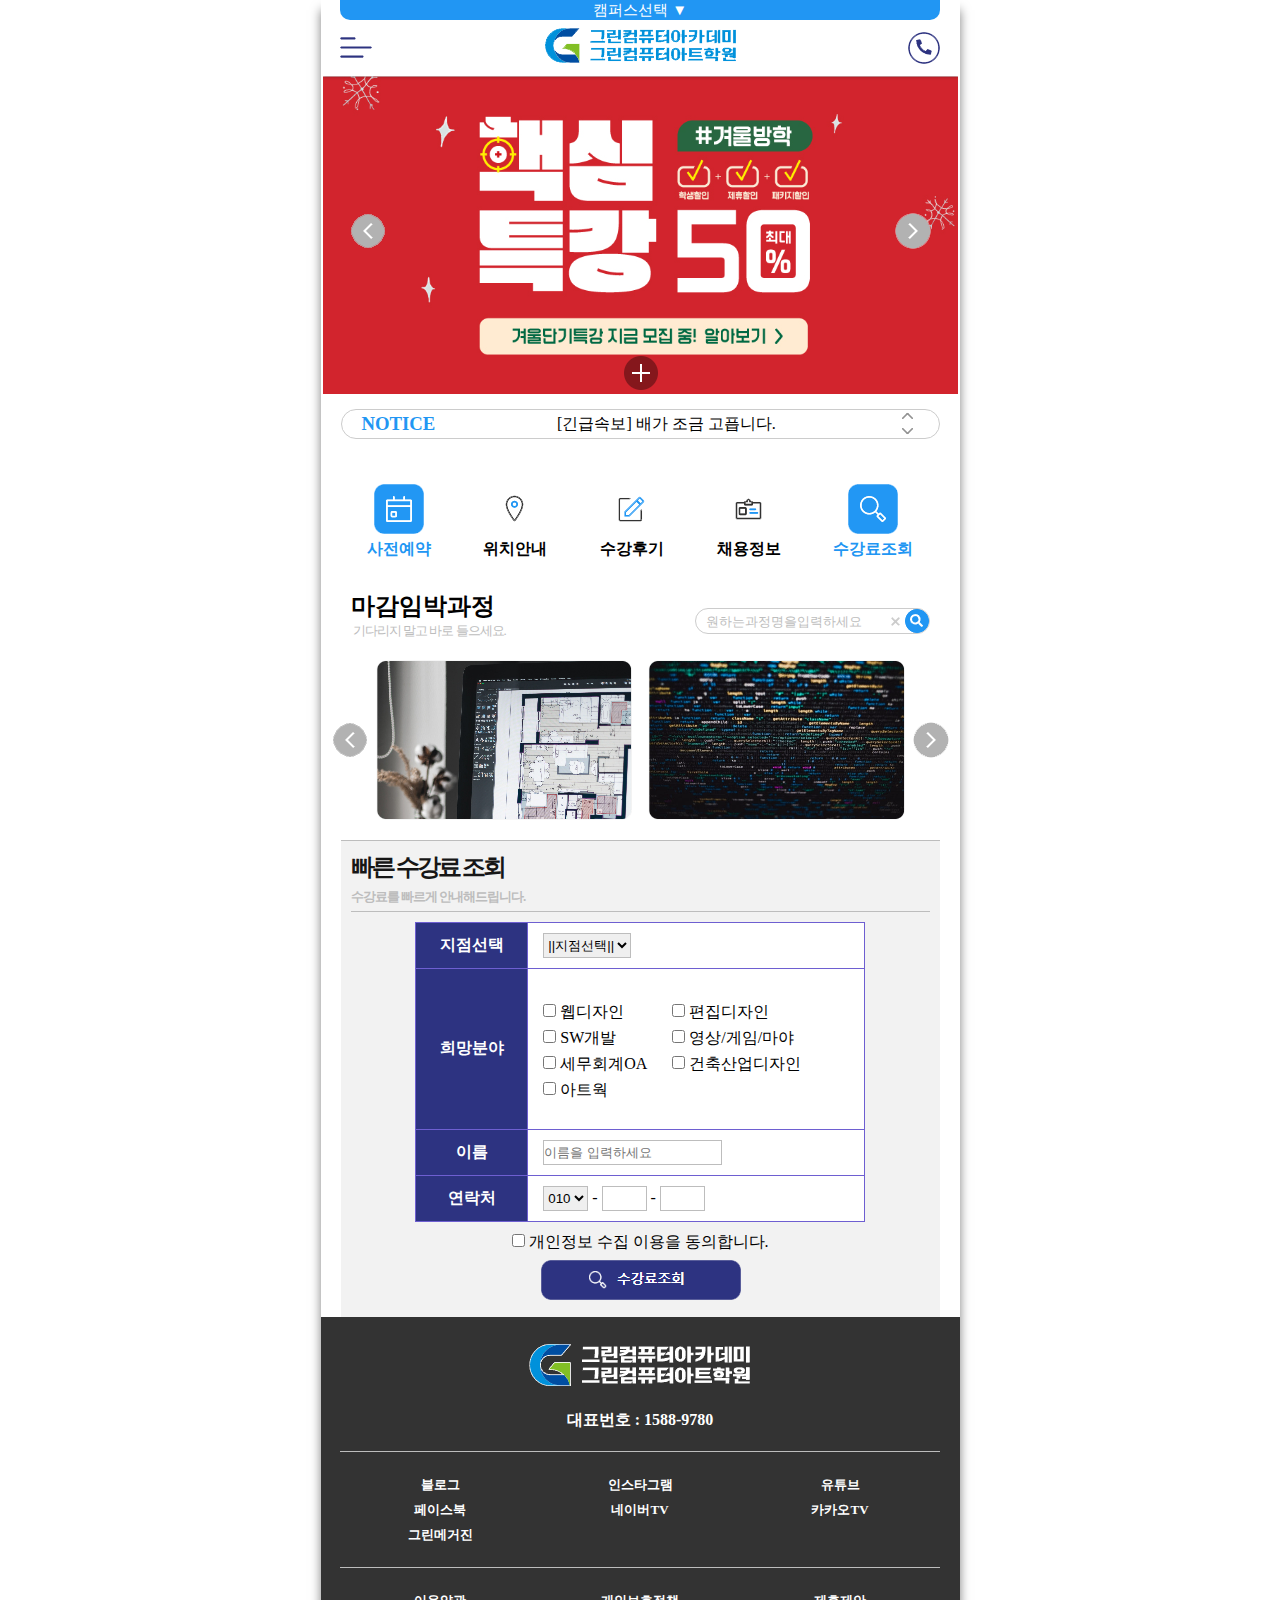
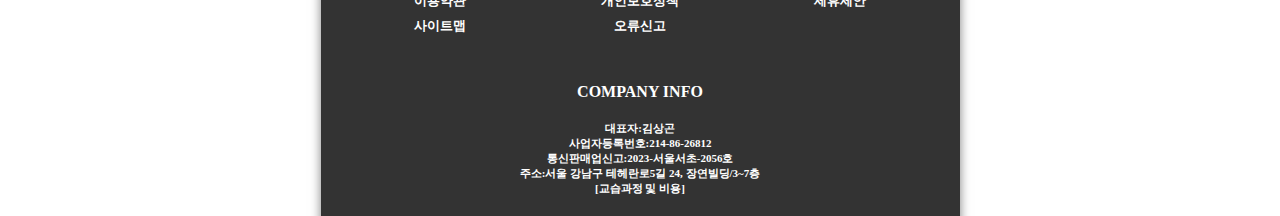
<file: index.html>
<!DOCTYPE html>
<html lang="en">
<head>
    <meta charset="UTF-8">
    <meta name="viewport" content="width=device-width, initial-scale=1.0">
    <title>Document</title>
    <link rel="stylesheet" href="ScreenCloneProject.css">
</head>
<body>
    <div class="container">
        
        <div class="header">
            <div class="campusBox">        
                <button id="campusBoxBtn" onclick="openNewPage('campusBox.html')">캠퍼스선택 ▼</button>
            </div>
            <div class="headerBox">  
                <div class="mobileBtn">
                    <button id="mobileBtn" onclick="openNewPage('mobileBtn.html')">
                        <img src="img/mobileBtn.png" alt="Mobile Button">
                    </button>
                </div>
                <div class="headerLogo">
                    <img src="img/headerLogo.png" alt="HeaderLogo">                   
                </div>         
                <div class="mobileCall">
                    <button id="mobileCall" onclick="alert('전화를 걸겠습니다!')">
                        <img src="img/mobileCall.png" alt="Mobile Call">
                    </button>
                </div> 
            </div> 
        </div>

        <div class="contents">
            <div class="bannerWrap">
                <div class="bannerSlide">
                <img src="img/bannerSlide0.png" alt="bannerSlide">
                </div>
                <div class="clippingLeftArrow">
                    <img src="img/clippingLeftArrow.png" onclick="alert('1페이지입니다')" alt="clippingLeftArrow">
                </div>
                <div class="clippingRightArrow">
                    <img src="img/clippingRightArrow.png" onclick="openNewPage('bannerSlide1.html')" alt="clippingLeftArrow">
                </div>
            </div>    
            
            <div class="blank"></div>
            <div class="quickWrap">
                <div class="quick">
                    <div class="quickNotice" >
                        <h3>NOTICE</h3>
                    </div>
                    <div class="quickTitle" >
                        <span id="quickTitleSpan"></span>
                    </div>       
                    <div class="quickArrow">
                        <button id="quickUpArrow_btn">
                            <img src="img/quickUpArrow_btn.png">
                        </button>
                        <button id="quickDownArrow_btn">
                            <img src="img/quickDownArrow_btn.png">
                        </button>
                    </div>
                </div>
            </div>        
            <div class="blank"></div>
            <div class="quickMenu">
                <div>
                    <img src="img/사전예약.png" onclick="alert('사전예약페이지입니다.')">
                    <span>사전예약</span>
                </div>
                <div>
                    <img src="img/위치안내.png" onclick="alert('위치안내페이지.')">
                    <span>위치안내</span>
                </div>
                <div>
                    <img src="img/수강후기.png" onclick="alert('수강후기페이지.')">
                    <span>수강후기</span>
                </div>
                <div>
                    <img src="img/채용정보.png" onclick="alert('수강후기페이지.')">
                    <span>채용정보</span>
                </div>
                <div>
                    <img src="img/수강료조회.png" onclick="alert('수강료조회.')">
                    <span>수강료조회</span>
                </div>
            </div>
            <div class = "contentCourse">

                <div class="contentTitile">
                    <h2> 마감임박과정</h2>
                    <span>&nbsp기다리지 말고 바로 들으세요.</span>                   
                </div>        
                <div class="search">
                    <div>&nbsp</div>
                    <div class="searchWrap">
                        <input type="text" name="" id="searchInput" placeholder="원하는과정명을입력하세요">
                            <button onclick="clearSearchText()">
                                <img src="img/close.png" alt="">
                            </button>  
                        <div>
                            <button id="search">
                             <img src="img/돋보기.png" onclick="search()">
                            </button>
                        </div>
                    </div>
                </div>                  
            </div>
            <div class="lastMinuteRegistration">
                <img id="left" src="img/clippingLeftArrow.png">
                <img id="center" src="img/마감임박1.png">
                <img id="right" src="img/clippingRightArrow.png">
            </div>
            <hr>
            <div class="classaskWrap">
                <div class="blank"></div>

                <div class="classaskTitile">
                    <h2> 빠른 수강료 조회</h2>
                    <span>수강료를 빠르게 안내해드립니다.</span> 
                </div>   
                <hr>
                <div class="blank"></div>
                <div class="classask">
                    <form>
                        <table>
                        
                            <tr>
                                <td>지점선택</td>
                                <td>
                                    <select class="cmapusStyle">
                                        <option value="1">||지점선택||</option>
                                        <option value="2">종로</option>
                                        <option value="3">역삼</option>
                                        <option value="4">신촌</option>
                                        <option value="5">노원</option>
                                        <option value="6">인천부평</option>
                                        <option value="7">인천구월</option>
                                        <option value="8">인천청라</option>
                                        <option value="9">부천</option>
                                        <option value="10">안산</option>
                                        <option value="11">안양</option>
                                        <option value="12">수원</option>
                                    </select>
                                </td>                       
                            </tr>
                            <tr>
                                <td>
                                    희망분야
                                </td>
                                <td>
                                    <div class="tableflex">
                                        <div class="checkwrap">
                                            <div>
                                                <input type="checkbox" class ="subname" id="c1" value="웹디자인" >
                                                <label for="c1">웹디자인</label>

                                            </div>
                                            <div>
                                                <input type="checkbox" class ="subname" id="c2" value="SW개발">
                                                <label for="c2">SW개발</label>

                                            </div>
                                            <div>
                                                <input type="checkbox" class ="subname" id="c3" value="세무회계OA">
                                                <label for="c3">세무회계OA</label>
                                            </div>

                                            <div>
                                                <input type="checkbox" class ="subname" id="c4" value="아트웍">
                                                <label for="c4">아트웍</label>
                                            </div>
                                        </div>
                                        <div class="checkwrap">            

                                            <div>
                                                <input type="checkbox" class ="subname" id="c5" value="편집디자인">
                                                <label for="c5">편집디자인</label>
                                            </div>
                                            <div>
                                                <input type="checkbox" class ="subname" id="c6" value="영상/게임/마야s">
                                                <label for="c6">영상/게임/마야</label>
                                            </div>
                                            <div>
                                                <input type="checkbox" class ="subname" id="c7" value="건축산업디자인">
                                                <label for="c7">건축산업디자인</label>
                                            </div>
                                            <div>
                                            </div>
                                        </div>
                                    </div>                                
                                </td>
                            </tr>
                            <tr>
                                <td>
                                    이름
                                </td>
                                <td>
                                    <div class="userName">
                                        <input type="text" id="userName" name ="userName"  placeholder="이름을 입력하세요" >
                                    </div>
                                </td>
                            </tr>
                            <tr>
                                <td>
                                    연락처
                                </td>
                                <td>
                                    <select class="tellSelect" name="tell_1" id="tell_1">
                                        <option value="010">010</option>    
                                        <option value="011">011</option>   
                                        <option value="016">016</option>    
                                        <option value="017">017</option>    
                                        <option value="018">018</option>   
                                        <option value="019">019</option> 
                                    </select>
                                    <span>-</span>                                
                                    <input type="text" name="tell_2" id="tell_2" value maxlength="4">
                                    <span>-</span>                                
                                    <input type="text" name="tell_3" id="tell_3" value maxlength="4">
                                </td>
                            </tr>
                        </table>
                        <div class="blank"></div>
                        <div>
                            <input type="checkbox" class ="personalInformation" id="a1" >
                            <label for="a1">개인정보 수집 이용을 동의합니다.</label>
                        </div>    
                        <button class = tuition onclick="tableValues()">
                            <img src="img/button.png" alt="">
                        </button>
                        <div class="blank"></div>
                    </form>
                </div>
          </div> 
        </div>
        <div class="footer">              
            
            <div class="footerWrap">
                <div class="footerlogo">
                    <img src="img/footerlogo.png" alt="">
                </div>
                <div class="footerCall" >
                    <h4> 대표번호 : 1588-9780 </h4>
                </div>
                <hr>
                <div class = "fmenu1">
                    <ul>
                        <li>블로그</li>
                        <li>인스타그램</li>
                        <li>유튜브</li>
                        <li>페이스북</li>
                        <li>네이버TV</li>
                        <li>카카오TV</li>
                        <li>그린메거진</li>
                    </ul>
                </div> 
                <hr>
                <div class = "fmenu1">
                    <ul>
                        <li>이용약관</li>
                        <li>개인보호정책</li>
                        <li>제휴제안</li>
                        <li>사이트맵</li>
                        <li>오류신고</li>
                    </ul>
                </div> 
                <div class="finfo">
                    <h4>COMPANY INFO</h4>
                    <ul>
                        <li>대표자:김상곤</li>
                        <li>사업자등록번호:214-86-26812</li>
                        <li>통신판매업신고:2023-서울서초-2056호</li>
                        <li>주소:서울 강남구 테헤란로5길 24, 장연빌딩/3~7층</li>
                        <li>[교습과정 및 비용]</li>
                    </ul>                    
                </div>
            </div>
        </div>
        <script src="ScreenCloneProject.js"></script>
    </div>
</body>



</html>
</file>
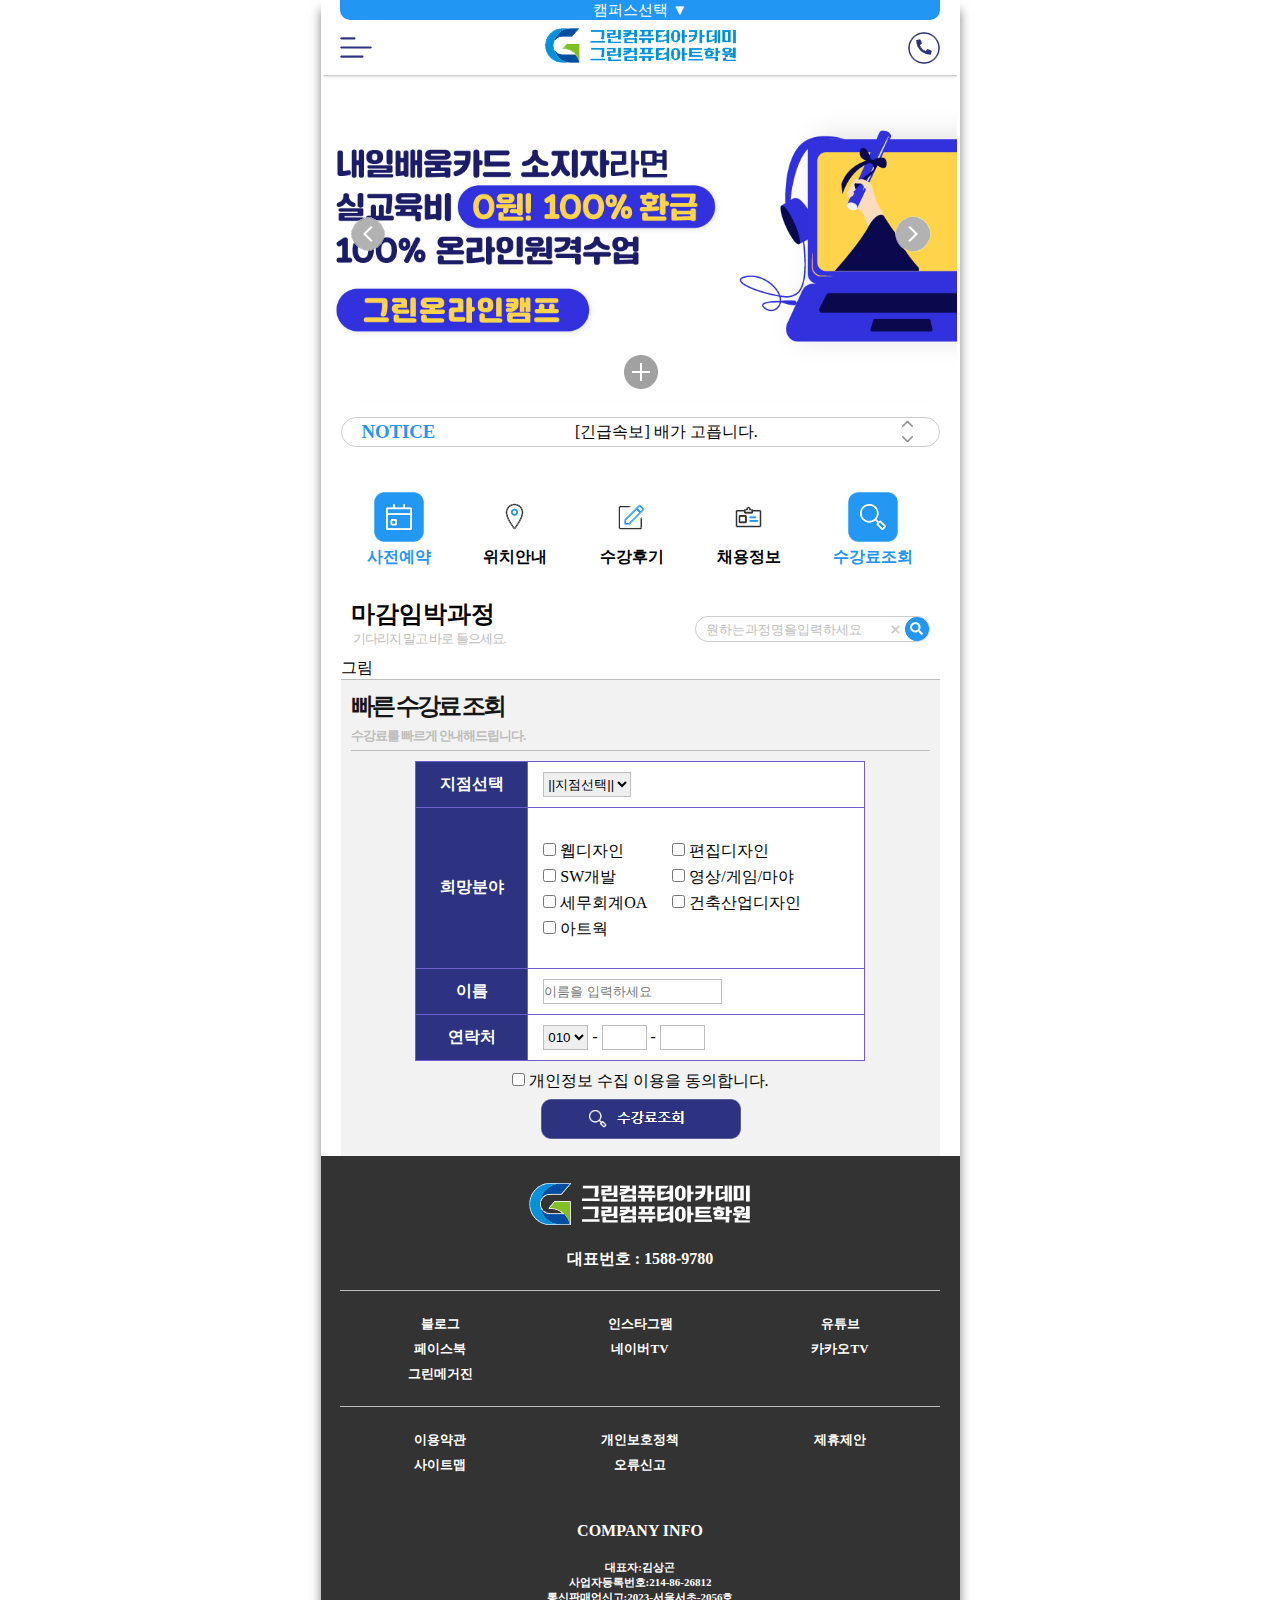
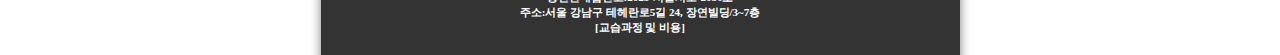
<file: bannerSlide1.html>
<!DOCTYPE html>
<html lang="en">
<head>
    <meta charset="UTF-8">
    <meta name="viewport" content="width=device-width, initial-scale=1.0">
    <title>Document</title>
    <link rel="stylesheet" href="ScreenCloneProject.css">
</head>

<body>

    <div class="container">
        <div class="header">
            <div class="campusBox">        
                <button id="campusBoxBtn" onclick="openNewPage('campusBox.html')">캠퍼스선택 ▼</button>
            </div>
            <div class="headerBox">  
                <div class="mobileBtn">
                    <button id="mobileBtn" onclick="openNewPage('mobileBtn.html')">
                        <img src="img/mobileBtn.png" alt="Mobile Button">
                    </button>
                </div>
                <div class="headerLogo">
                    <img src="img/headerLogo.png" alt="HeaderLogo">                   
                </div>         
                <div class="mobileCall">
                    <button id="mobileCall" onclick="alert('전화를 걸겠습니다!')">
                        <img src="img/mobileCall.png" alt="Mobile Call">
                    </button>
                </div> 
            </div> 
        </div>
        <div class="contents">
   
            <div class="bannerWrap">

                <div class="bannerSlide">
                <img src="img/bannerSlide1.png" alt="bannerSlide">
                </div>
                        <div class="clippingLeftArrow">
                    <img src="img/clippingLeftArrow.png" onclick="openNewPage('index.html')" alt="clippingLeftArrow">
                </div>
                <div class="clippingRightArrow">
                    <img src="img/clippingRightArrow.png" onclick="openNewPage('bannerSlide2.html')" alt="clippingRightArrow">
                </div>
            </div>    
            <div class="blank"></div>
            <div class="quickWrap">
                <div class="quick">
                    <div class="quickNotice" >
                        <h3>NOTICE</h3>
                    </div>
                    <div class="quickTitle" >
                        <span id="quickTitleSpan">[긴급속보] 배가 고픕니다.</span>
                    </div>       
                    <div class="quickArrow">
                        <button id="quickUpArrow_btn">
                            <img src="img/quickUpArrow_btn.png" onclick="changeBg('up')" alt="">
                        </button>

                        <button id="quickDownArrow_btn">
                            <img src="img/quickDownArrow_btn.png" onclick="alert('down')" alt="">
                        </button>
                    </div>
                </div>
            </div>
            <div class="blank"></div>
            <div class="quickMenu">
                <div>
                    <img src="img/사전예약.png" onclick="alert('사전예약페이지입니다.')">
                    <span>사전예약</span>
                </div>
                <div>
                    <img src="img/위치안내.png" onclick="alert('위치안내페이지.')">
                    <span>위치안내</span>
                </div>
                <div>
                    <img src="img/수강후기.png" onclick="alert('수강후기페이지.')">
                    <span>수강후기</span>
                </div>
                <div>
                    <img src="img/채용정보.png" onclick="alert('수강후기페이지.')">
                    <span>채용정보</span>
                </div>
                <div>
                    <img src="img/수강료조회.png" onclick="alert('수강료조회.')">
                    <span>수강료조회</span>
                </div>
            </div>
            <div class = "contentCourse">
                <div class="contentTitile">
                    <h2> 마감임박과정</h2>
                    <span>&nbsp기다리지 말고 바로 들으세요.</span>                   
                </div>        
                <div class="search">
                    <div>&nbsp</div>
                    <div class="searchWrap">
                        <input type="text" name="" id="searchInput" placeholder="원하는과정명을입력하세요">
                            <button onclick="clearSearchText()">
                                <img src="img/close.png" alt="">
                            </button>  
                        <div>
                            <button id="search">
                             <img src="img/돋보기.png" onclick="search()">
                            </button>
                        </div>
                    </div>
                </div>                  
            </div>
            <div class="blank"></div>
            <div> 그림 </div>
            <hr>
            <div class="classaskWrap">
                <div class="blank"></div>

                <div class="classaskTitile">
                    <h2> 빠른 수강료 조회</h2>
                    <span>수강료를 빠르게 안내해드립니다.</span> 
                </div>
                <hr>
                <div class="blank"></div>
                <div class="classask">
                    <form>
                        <table>
                            <tr>
                                <td>지점선택</td>
                                <td>
                                    <select class="cmapusStyle">
                                        <option value="1">||지점선택||</option>
                                        <option value="2">종로</option>
                                        <option value="3">역삼</option>
                                        <option value="4">신촌</option>
                                        <option value="5">노원</option>
                                        <option value="6">인천부평</option>
                                        <option value="7">인천구월</option>
                                        <option value="8">인천청라</option>
                                        <option value="9">부천</option>
                                        <option value="10">안산</option>
                                        <option value="11">안양</option>
                                        <option value="12">수원</option>
                                    </select>
                                </td>                       
                            </tr>
                            <tr>
                                <td>
                                    희망분야
                                </td>
                                <td>
                                    <div class="tableflex">
                                        <div class="checkwrap">
                                            <div>
                                                <input type="checkbox" name ="subname" id="c1" value="웹디자인" >
                                                <label for="c1"></label>
                                                <span class="thischecked">웹디자인</span>
                                            </div>
                                            <div>
                                                <input type="checkbox" name ="subname" id="c2" value="SW개발">
                                                <label for="c2"></label>
                                                <span class="thischecked">SW개발</span>

                                            </div>
                                            <div>
                                                <input type="checkbox" name ="subname" id="c3" value="세무회계OA">
                                                <label for="c3"></label>
                                                <span class="thischecked">세무회계OA</span>
                                            </div>
                                            <div>
                                                <input type="checkbox" name ="subname" id="c4" value="아트웍">
                                                <label for="c4"></label>
                                                <span class="thischecked">아트웍</span>
                                            </div>
                                        </div>
                                        <div class="checkwrap">
                                            <div>
                                                <input type="checkbox" name ="subname" id="c5" value="편집디자인">
                                                <label for="c5"></label>
                                                <span class="thischecked">편집디자인</span>
                                            </div>
                                            <div>
                                                <input type="checkbox" name ="subname" id="c6" value="영상/게임/마야s">
                                                <label for="c6"></label>
                                                <span class="thischecked">영상/게임/마야</span>
                                            </div>
                                            <div>
                                                <input type="checkbox" name ="subname" id="c7" value="건축산업디자인">
                                                <label for="c7"></label>
                                                <span class="thischecked">건축산업디자인</span>
                                            </div>
                                            <div>
                                            </div>
                                        </div>
                                    </div>                                
                                </td>
                            </tr>
                            <tr>
                                <td>
                                    이름
                                </td>
                                <td>
                                    <div class="userName">
                                        <input type="text" id="userName" name ="userName"  placeholder="이름을 입력하세요" >
                                    </div>
                                </td>
                            </tr>
                            <tr>
                                <td>
                                    연락처
                                </td>
                                <td>
                                    <select class="tellSelect" name="tell_1" id="tell_1">
                                        <option value="010">010</option>    
                                        <option value="011">011</option>   
                                        <option value="016">016</option>    
                                        <option value="017">017</option>    
                                        <option value="018">018</option>   
                                        <option value="019">019</option> 
                                    </select>
                                    <span>-</span>                                
                                    <input type="text" name="tell_2" id="tell_2" value maxlength="4" >
                                    <span>-</span>                                
                                    <input type="text" name="tell_3" id="tell_3" value maxlength="4" >
                                </td>
                            </tr>
                        </table>
                        <div class="blank"></div>
                        <div>
                            <input type="checkbox" name ="personalInformation" id="personalInformation" >
                            <label for="c1"></label>
                            <span class="thischecked">개인정보 수집 이용을 동의합니다. </span>
                        </div>    
                        <button class = tuition onclick="tableValues()">
                            <img src="img/button.png" alt="">
                        </button>
                        <div class="blank"></div>
                    </form>
                </div>
          </div> 
        </div>
        <div class="footer">              
            
            <div class="footerWrap">
                <div class="footerlogo">
                    <img src="img/footerlogo.png" alt="">
                </div>
                <div class="footerCall" >
                    <h4> 대표번호 : 1588-9780 </h4>
                </div>
                <hr>
                <div class = "fmenu1">
                    <ul>
                        <li>블로그</li>
                        <li>인스타그램</li>
                        <li>유튜브</li>
                        <li>페이스북</li>
                        <li>네이버TV</li>
                        <li>카카오TV</li>
                        <li>그린메거진</li>
                    </ul>
                </div> 
                <hr>
                <div class = "fmenu1">
                    <ul>
                        <li>이용약관</li>
                        <li>개인보호정책</li>
                        <li>제휴제안</li>
                        <li>사이트맵</li>
                        <li>오류신고</li>
                    </ul>
                </div> 

                <div class="finfo">
                    <h4>COMPANY INFO</h4>
                    <ul>
                        <li>대표자:김상곤</li>
                        <li>사업자등록번호:214-86-26812</li>
                        <li>통신판매업신고:2023-서울서초-2056호</li>
                        <li>주소:서울 강남구 테헤란로5길 24, 장연빌딩/3~7층</li>
                        <li>[교습과정 및 비용]</li>
                    </ul>                    
                </div>
            </div>
        </div>        
    </div>
    <script src="ScreenCloneProject.js"></script>
</body>
</html>
</file>
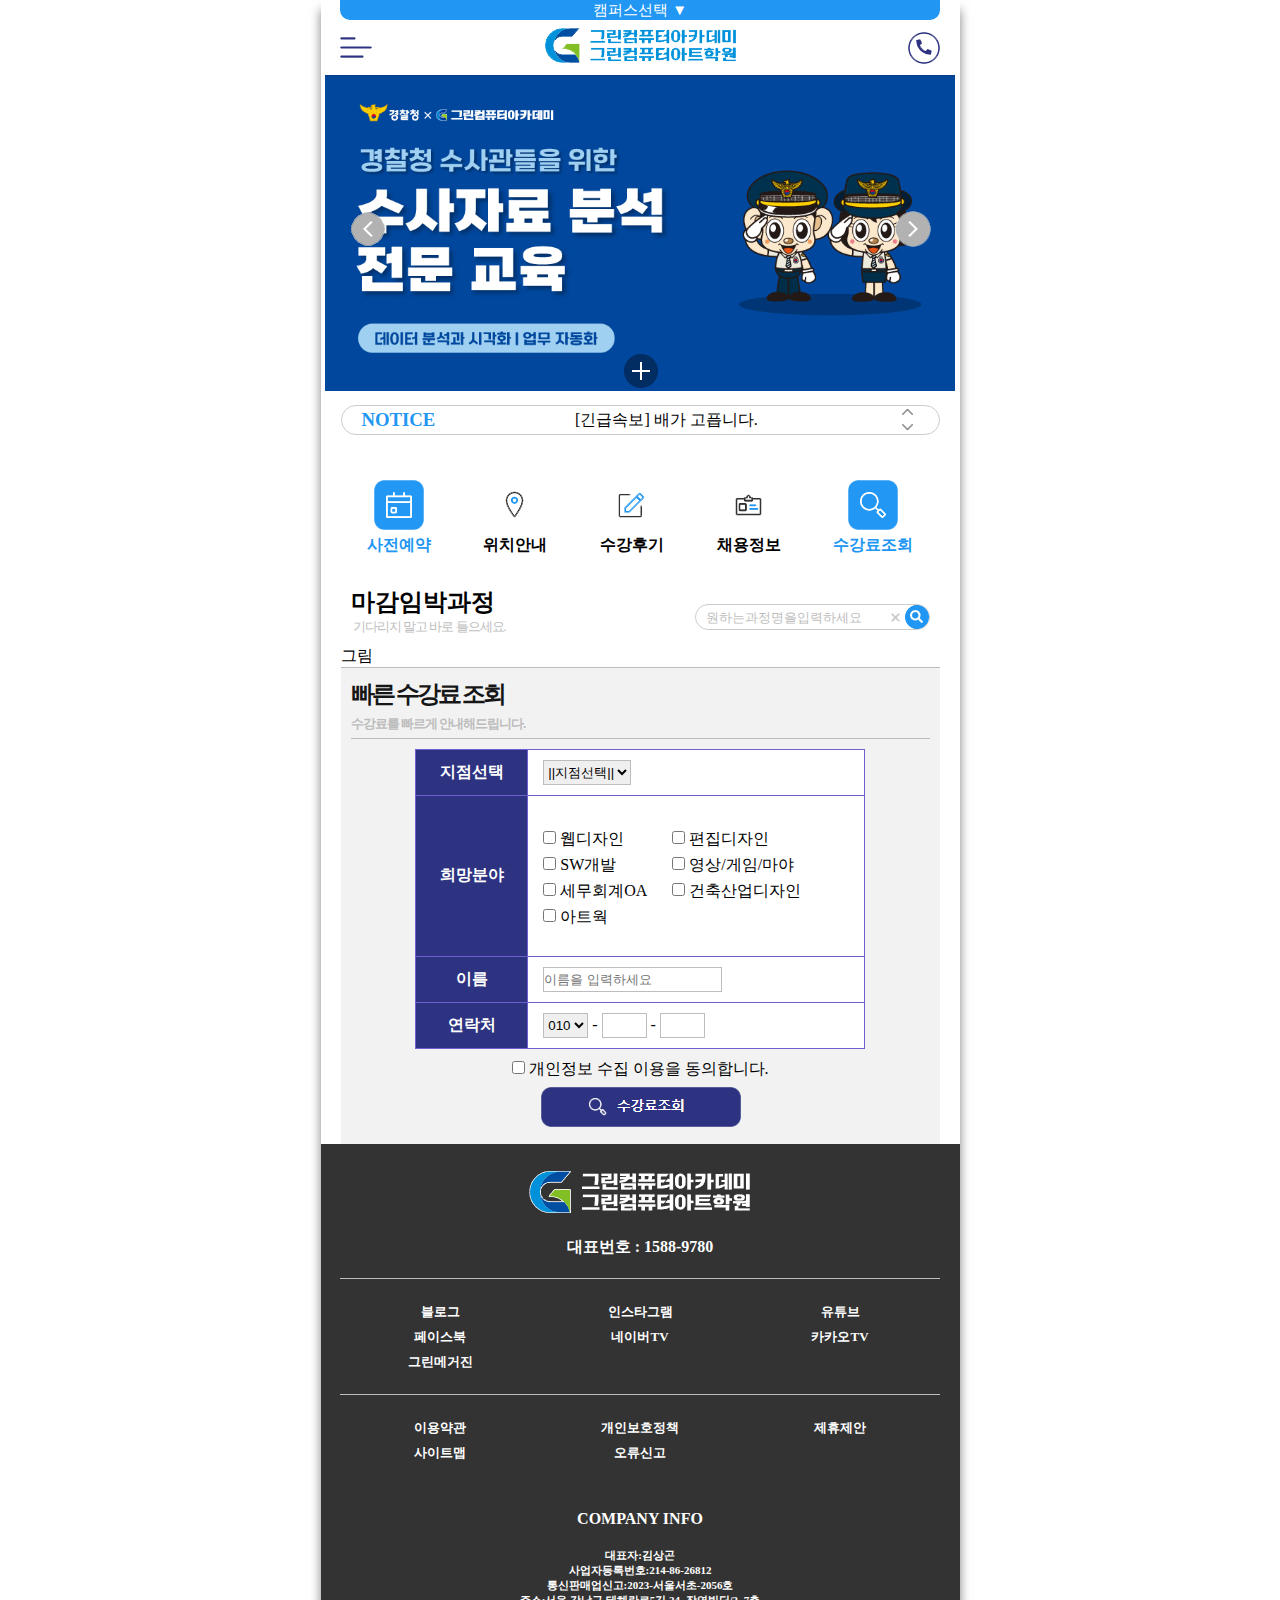
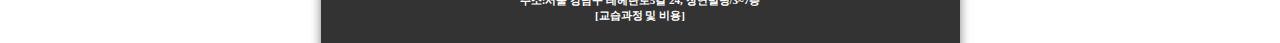
<file: bannerSlide2.html>
<!DOCTYPE html>
<html lang="en">
<head>
    <meta charset="UTF-8">
    <meta name="viewport" content="width=device-width, initial-scale=1.0">
    <title>Document</title>
    <link rel="stylesheet" href="ScreenCloneProject.css">
</head>

<body>

    <div class="container">
        <div class="header">
            <div class="campusBox">        
                <button id="campusBoxBtn" onclick="openNewPage('campusBox.html')">캠퍼스선택 ▼</button>
            </div>
            <div class="headerBox">  
                <div class="mobileBtn">
                    <button id="mobileBtn" onclick="openNewPage('mobileBtn.html')">
                        <img src="img/mobileBtn.png" alt="Mobile Button">
                    </button>
                </div>
                <div class="headerLogo">
                    <img src="img/headerLogo.png" alt="HeaderLogo">                   
                </div>         
                <div class="mobileCall">
                    <button id="mobileCall" onclick="alert('전화를 걸겠습니다!')">
                        <img src="img/mobileCall.png" alt="Mobile Call">
                    </button>
                </div> 
            </div> 
        </div>
        <div class="contents">
   
            <div class="bannerWrap">

                <div class="bannerSlide">
                <img src="img/bannerSlide2.png" alt="bannerSlide">
                </div>
                        <div class="clippingLeftArrow">
                    <img src="img/clippingLeftArrow.png" onclick="openNewPage('bannerSlide1.html')" alt="clippingLeftArrow">
                </div>
                <div class="clippingRightArrow">
                    <img src="img/clippingRightArrow.png" onclick="openNewPage('bannerSlide3.html')" alt="clippingRightArrow">
                </div>
            </div>    
            <div class="blank"></div>
            <div class="quickWrap">
                <div class="quick">
                    <div class="quickNotice" >
                        <h3>NOTICE</h3>
                    </div>
                    <div class="quickTitle" >
                        <span id="quickTitleSpan">[긴급속보] 배가 고픕니다.</span>
                    </div>       
                    <div class="quickArrow">
                        <button id="quickUpArrow_btn">
                            <img src="img/quickUpArrow_btn.png" onclick="changeBg('up')" alt="">
                        </button>

                        <button id="quickDownArrow_btn">
                            <img src="img/quickDownArrow_btn.png" onclick="alert('down')" alt="">
                        </button>
                    </div>
                </div>
            </div>
            <div class="blank"></div>
            <div class="quickMenu">
                <div>
                    <img src="img/사전예약.png" onclick="alert('사전예약페이지입니다.')">
                    <span>사전예약</span>
                </div>
                <div>
                    <img src="img/위치안내.png" onclick="alert('위치안내페이지.')">
                    <span>위치안내</span>
                </div>
                <div>
                    <img src="img/수강후기.png" onclick="alert('수강후기페이지.')">
                    <span>수강후기</span>
                </div>
                <div>
                    <img src="img/채용정보.png" onclick="alert('수강후기페이지.')">
                    <span>채용정보</span>
                </div>
                <div>
                    <img src="img/수강료조회.png" onclick="alert('수강료조회.')">
                    <span>수강료조회</span>
                </div>
            </div>
            <div class = "contentCourse">
                <div class="contentTitile">
                    <h2> 마감임박과정</h2>
                    <span>&nbsp기다리지 말고 바로 들으세요.</span>                   
                </div>        
                <div class="search">
                    <div>&nbsp</div>
                    <div class="searchWrap">
                        <input type="text" name="" id="searchInput" placeholder="원하는과정명을입력하세요">
                            <button onclick="clearSearchText()">
                                <img src="img/close.png" alt="">
                            </button>  
                        <div>
                            <button id="search">
                             <img src="img/돋보기.png" onclick="search()">
                            </button>
                        </div>
                    </div>
                </div>                  
            </div>
            <div class="blank"></div>
            <div> 그림 </div>
            <hr>
            <div class="classaskWrap">
                <div class="blank"></div>

                <div class="classaskTitile">
                    <h2> 빠른 수강료 조회</h2>
                    <span>수강료를 빠르게 안내해드립니다.</span> 
                </div>
                <hr>
                <div class="blank"></div>
                <div class="classask">
                    <form>
                        <table>
                            <tr>
                                <td>지점선택</td>
                                <td>
                                    <select class="cmapusStyle">
                                        <option value="1">||지점선택||</option>
                                        <option value="2">종로</option>
                                        <option value="3">역삼</option>
                                        <option value="4">신촌</option>
                                        <option value="5">노원</option>
                                        <option value="6">인천부평</option>
                                        <option value="7">인천구월</option>
                                        <option value="8">인천청라</option>
                                        <option value="9">부천</option>
                                        <option value="10">안산</option>
                                        <option value="11">안양</option>
                                        <option value="12">수원</option>
                                    </select>
                                </td>                       
                            </tr>
                            <tr>
                                <td>
                                    희망분야
                                </td>
                                <td>
                                    <div class="tableflex">
                                        <div class="checkwrap">
                                            <div>
                                                <input type="checkbox" name ="subname" id="c1" value="웹디자인" >
                                                <label for="c1"></label>
                                                <span class="thischecked">웹디자인</span>
                                            </div>
                                            <div>
                                                <input type="checkbox" name ="subname" id="c2" value="SW개발">
                                                <label for="c2"></label>
                                                <span class="thischecked">SW개발</span>

                                            </div>
                                            <div>
                                                <input type="checkbox" name ="subname" id="c3" value="세무회계OA">
                                                <label for="c3"></label>
                                                <span class="thischecked">세무회계OA</span>
                                            </div>
                                            <div>
                                                <input type="checkbox" name ="subname" id="c4" value="아트웍">
                                                <label for="c4"></label>
                                                <span class="thischecked">아트웍</span>
                                            </div>
                                        </div>
                                        <div class="checkwrap">
                                            <div>
                                                <input type="checkbox" name ="subname" id="c5" value="편집디자인">
                                                <label for="c5"></label>
                                                <span class="thischecked">편집디자인</span>
                                            </div>
                                            <div>
                                                <input type="checkbox" name ="subname" id="c6" value="영상/게임/마야s">
                                                <label for="c6"></label>
                                                <span class="thischecked">영상/게임/마야</span>
                                            </div>
                                            <div>
                                                <input type="checkbox" name ="subname" id="c7" value="건축산업디자인">
                                                <label for="c7"></label>
                                                <span class="thischecked">건축산업디자인</span>
                                            </div>
                                            <div>
                                            </div>
                                        </div>
                                    </div>                                
                                </td>
                            </tr>
                            <tr>
                                <td>
                                    이름
                                </td>
                                <td>
                                    <div class="userName">
                                        <input type="text" id="userName" name ="userName"  placeholder="이름을 입력하세요" >
                                    </div>
                                </td>
                            </tr>
                            <tr>
                                <td>
                                    연락처
                                </td>
                                <td>
                                    <select class="tellSelect" name="tell_1" id="tell_1">
                                        <option value="010">010</option>    
                                        <option value="011">011</option>   
                                        <option value="016">016</option>    
                                        <option value="017">017</option>    
                                        <option value="018">018</option>   
                                        <option value="019">019</option> 
                                    </select>
                                    <span>-</span>                                
                                    <input type="text" name="tell_2" id="tell_2" value maxlength="4" >
                                    <span>-</span>                                
                                    <input type="text" name="tell_3" id="tell_3" value maxlength="4" >
                                </td>
                            </tr>
                        </table>
                        <div class="blank"></div>
                        <div>
                            <input type="checkbox" name ="personalInformation" id="personalInformation" >
                            <label for="c1"></label>
                            <span class="thischecked">개인정보 수집 이용을 동의합니다. </span>
                        </div>    
                        <button class = tuition onclick="tableValues()">
                            <img src="img/button.png" alt="">
                        </button>
                        <div class="blank"></div>
                    </form>
                </div>
          </div> 
        </div>
        <div class="footer">              
            
            <div class="footerWrap">
                <div class="footerlogo">
                    <img src="img/footerlogo.png" alt="">
                </div>
                <div class="footerCall" >
                    <h4> 대표번호 : 1588-9780 </h4>
                </div>
                <hr>
                <div class = "fmenu1">
                    <ul>
                        <li>블로그</li>
                        <li>인스타그램</li>
                        <li>유튜브</li>
                        <li>페이스북</li>
                        <li>네이버TV</li>
                        <li>카카오TV</li>
                        <li>그린메거진</li>
                    </ul>
                </div> 
                <hr>
                <div class = "fmenu1">
                    <ul>
                        <li>이용약관</li>
                        <li>개인보호정책</li>
                        <li>제휴제안</li>
                        <li>사이트맵</li>
                        <li>오류신고</li>
                    </ul>
                </div> 

                <div class="finfo">
                    <h4>COMPANY INFO</h4>
                    <ul>
                        <li>대표자:김상곤</li>
                        <li>사업자등록번호:214-86-26812</li>
                        <li>통신판매업신고:2023-서울서초-2056호</li>
                        <li>주소:서울 강남구 테헤란로5길 24, 장연빌딩/3~7층</li>
                        <li>[교습과정 및 비용]</li>
                    </ul>                    
                </div>
            </div>
        </div>        
    </div>
    <script src="ScreenCloneProject.js"></script>
</body>
</html>
</file>
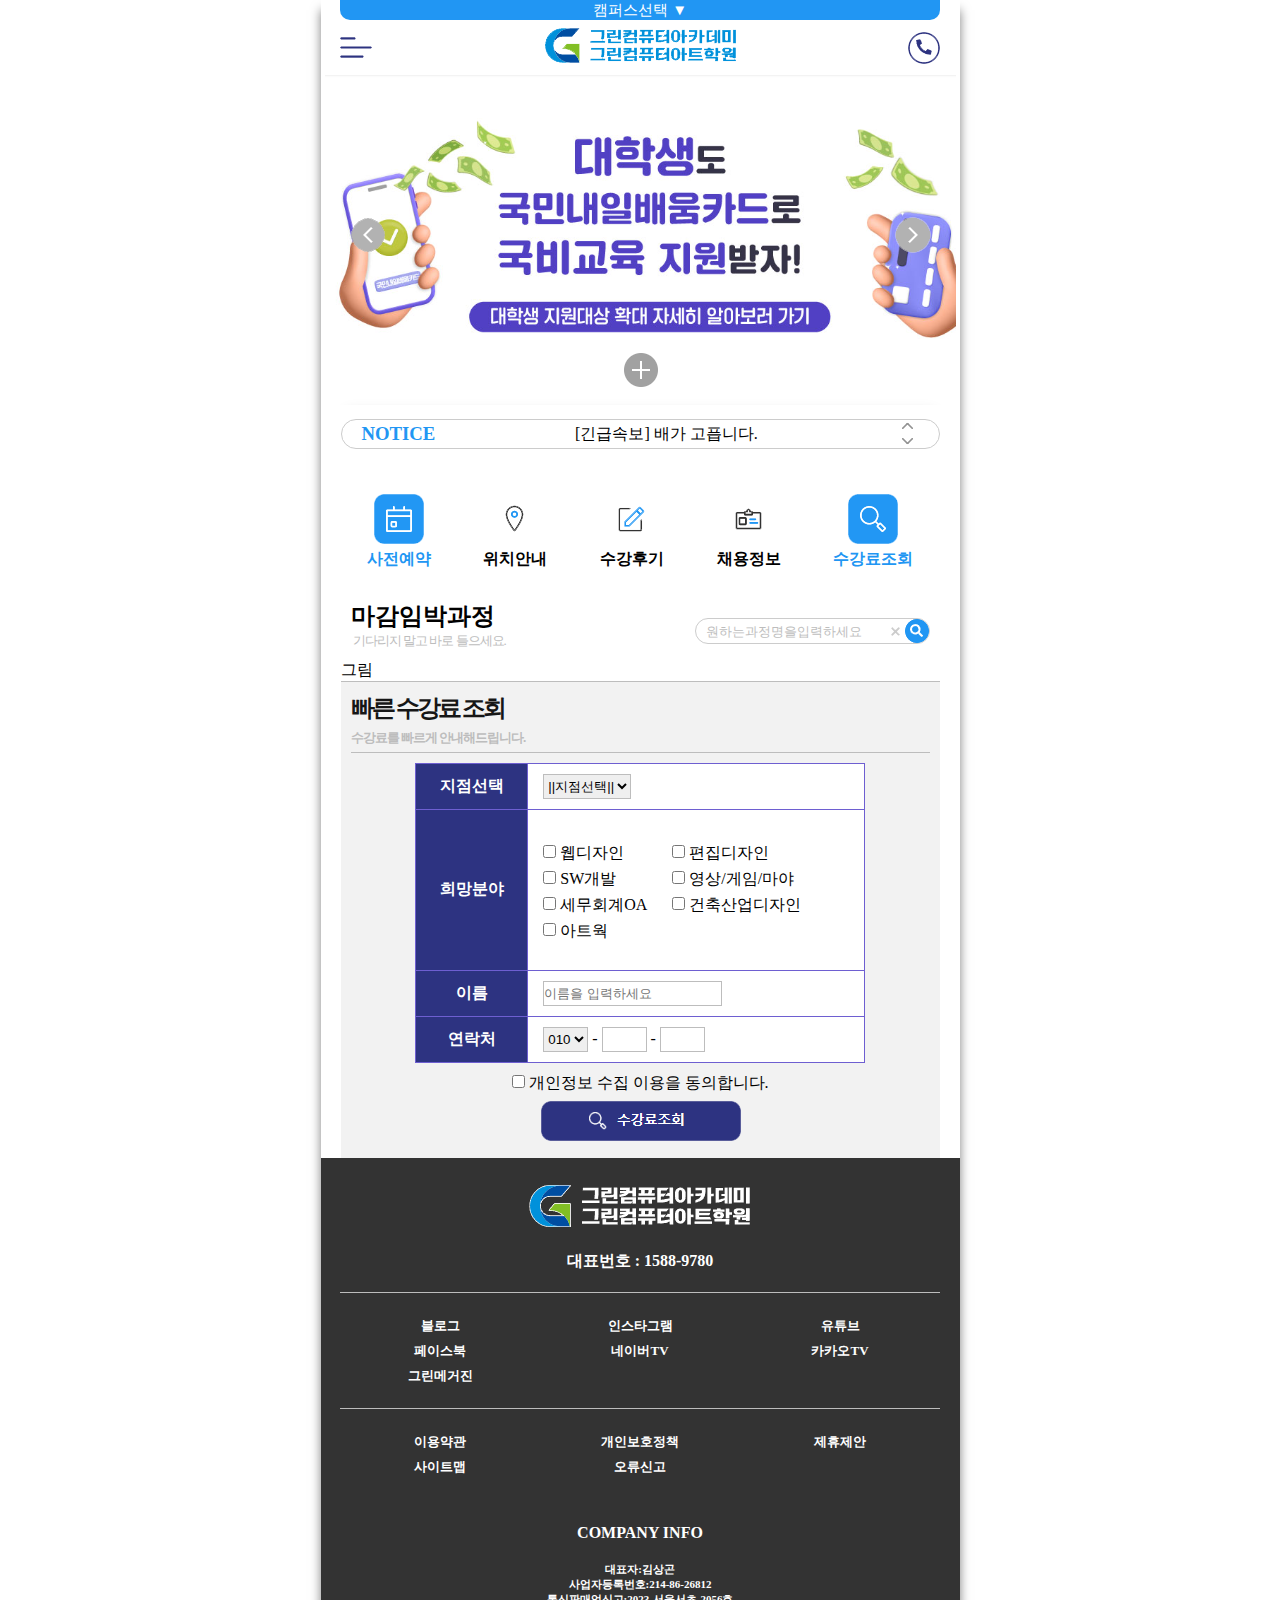
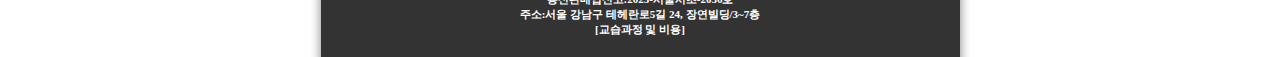
<file: bannerSlide3.html>
<!DOCTYPE html>
<html lang="en">
<head>
    <meta charset="UTF-8">
    <meta name="viewport" content="width=device-width, initial-scale=1.0">
    <title>Document</title>
    <link rel="stylesheet" href="ScreenCloneProject.css">
</head>

<body>

    <div class="container">
        <div class="header">
            <div class="campusBox">        
                <button id="campusBoxBtn" onclick="openNewPage('campusBox.html')">캠퍼스선택 ▼</button>
            </div>
            <div class="headerBox">  
                <div class="mobileBtn">
                    <button id="mobileBtn" onclick="openNewPage('mobileBtn.html')">
                        <img src="img/mobileBtn.png" alt="Mobile Button">
                    </button>
                </div>
                <div class="headerLogo">
                    <img src="img/headerLogo.png" alt="HeaderLogo">                   
                </div>         
                <div class="mobileCall">
                    <button id="mobileCall" onclick="alert('전화를 걸겠습니다!')">
                        <img src="img/mobileCall.png" alt="Mobile Call">
                    </button>
                </div> 
            </div> 
        </div>
        <div class="contents">
   
            <div class="bannerWrap">

                <div class="bannerSlide">
                <img src="img/bannerSlide3.png" alt="bannerSlide">
                </div>
                        <div class="clippingLeftArrow">
                    <img src="img/clippingLeftArrow.png" onclick="openNewPage('bannerSlide2.html')" alt="clippingLeftArrow">
                </div>
                <div class="clippingRightArrow">
                    <img src="img/clippingRightArrow.png" onclick="alert('마지막페이지입니다.')" alt="clippingRightArrow">
                </div>
            </div>    
            <div class="blank"></div>
            <div class="quickWrap">
                <div class="quick">
                    <div class="quickNotice" >
                        <h3>NOTICE</h3>
                    </div>
                    <div class="quickTitle" >
                        <span id="quickTitleSpan">[긴급속보] 배가 고픕니다.</span>
                    </div>       
                    <div class="quickArrow">
                        <button id="quickUpArrow_btn">
                            <img src="img/quickUpArrow_btn.png" onclick="changeBg('up')" alt="">
                        </button>

                        <button id="quickDownArrow_btn">
                            <img src="img/quickDownArrow_btn.png" onclick="alert('down')" alt="">
                        </button>
                    </div>
                </div>
            </div>
            <div class="blank"></div>
            <div class="quickMenu">
                <div>
                    <img src="img/사전예약.png" onclick="alert('사전예약페이지입니다.')">
                    <span>사전예약</span>
                </div>
                <div>
                    <img src="img/위치안내.png" onclick="alert('위치안내페이지.')">
                    <span>위치안내</span>
                </div>
                <div>
                    <img src="img/수강후기.png" onclick="alert('수강후기페이지.')">
                    <span>수강후기</span>
                </div>
                <div>
                    <img src="img/채용정보.png" onclick="alert('수강후기페이지.')">
                    <span>채용정보</span>
                </div>
                <div>
                    <img src="img/수강료조회.png" onclick="alert('수강료조회.')">
                    <span>수강료조회</span>
                </div>
            </div>
            <div class = "contentCourse">
                <div class="contentTitile">
                    <h2> 마감임박과정</h2>
                    <span>&nbsp기다리지 말고 바로 들으세요.</span>                   
                </div>        
                <div class="search">
                    <div>&nbsp</div>
                    <div class="searchWrap">
                        <input type="text" name="" id="searchInput" placeholder="원하는과정명을입력하세요">
                            <button onclick="clearSearchText()">
                                <img src="img/close.png" alt="">
                            </button>  
                        <div>
                            <button id="search">
                             <img src="img/돋보기.png" onclick="search()">
                            </button>
                        </div>
                    </div>
                </div>                  
            </div>
            <div class="blank"></div>
            <div> 그림 </div>
            <hr>
            <div class="classaskWrap">
                <div class="blank"></div>

                <div class="classaskTitile">
                    <h2> 빠른 수강료 조회</h2>
                    <span>수강료를 빠르게 안내해드립니다.</span> 
                </div>
                <hr>
                <div class="blank"></div>
                <div class="classask">
                    <form>
                        <table>
                            <tr>
                                <td>지점선택</td>
                                <td>
                                    <select class="cmapusStyle">
                                        <option value="1">||지점선택||</option>
                                        <option value="2">종로</option>
                                        <option value="3">역삼</option>
                                        <option value="4">신촌</option>
                                        <option value="5">노원</option>
                                        <option value="6">인천부평</option>
                                        <option value="7">인천구월</option>
                                        <option value="8">인천청라</option>
                                        <option value="9">부천</option>
                                        <option value="10">안산</option>
                                        <option value="11">안양</option>
                                        <option value="12">수원</option>
                                    </select>
                                </td>                       
                            </tr>
                            <tr>
                                <td>
                                    희망분야
                                </td>
                                <td>
                                    <div class="tableflex">
                                        <div class="checkwrap">
                                            <div>
                                                <input type="checkbox" name ="subname" id="c1" value="웹디자인" >
                                                <label for="c1"></label>
                                                <span class="thischecked">웹디자인</span>
                                            </div>
                                            <div>
                                                <input type="checkbox" name ="subname" id="c2" value="SW개발">
                                                <label for="c2"></label>
                                                <span class="thischecked">SW개발</span>

                                            </div>
                                            <div>
                                                <input type="checkbox" name ="subname" id="c3" value="세무회계OA">
                                                <label for="c3"></label>
                                                <span class="thischecked">세무회계OA</span>
                                            </div>
                                            <div>
                                                <input type="checkbox" name ="subname" id="c4" value="아트웍">
                                                <label for="c4"></label>
                                                <span class="thischecked">아트웍</span>
                                            </div>
                                        </div>
                                        <div class="checkwrap">
                                            <div>
                                                <input type="checkbox" name ="subname" id="c5" value="편집디자인">
                                                <label for="c5"></label>
                                                <span class="thischecked">편집디자인</span>
                                            </div>
                                            <div>
                                                <input type="checkbox" name ="subname" id="c6" value="영상/게임/마야s">
                                                <label for="c6"></label>
                                                <span class="thischecked">영상/게임/마야</span>
                                            </div>
                                            <div>
                                                <input type="checkbox" name ="subname" id="c7" value="건축산업디자인">
                                                <label for="c7"></label>
                                                <span class="thischecked">건축산업디자인</span>
                                            </div>
                                            <div>
                                            </div>
                                        </div>
                                    </div>                                
                                </td>
                            </tr>
                            <tr>
                                <td>
                                    이름
                                </td>
                                <td>
                                    <div class="userName">
                                        <input type="text" id="userName" name ="userName"  placeholder="이름을 입력하세요" >
                                    </div>
                                </td>
                            </tr>
                            <tr>
                                <td>
                                    연락처
                                </td>
                                <td>
                                    <select class="tellSelect" name="tell_1" id="tell_1">
                                        <option value="010">010</option>    
                                        <option value="011">011</option>   
                                        <option value="016">016</option>    
                                        <option value="017">017</option>    
                                        <option value="018">018</option>   
                                        <option value="019">019</option> 
                                    </select>
                                    <span>-</span>                                
                                    <input type="text" name="tell_2" id="tell_2" value maxlength="4" >
                                    <span>-</span>                                
                                    <input type="text" name="tell_3" id="tell_3" value maxlength="4" >
                                </td>
                            </tr>
                        </table>
                        <div class="blank"></div>
                        <div>
                            <input type="checkbox" name ="personalInformation" id="personalInformation" >
                            <label for="c1"></label>
                            <span class="thischecked">개인정보 수집 이용을 동의합니다. </span>
                        </div>    
                        <button class = tuition onclick="tableValues()">
                            <img src="img/button.png" alt="">
                        </button>
                        <div class="blank"></div>
                    </form>
                </div>
          </div> 
        </div>
        <div class="footer">              
            
            <div class="footerWrap">
                <div class="footerlogo">
                    <img src="img/footerlogo.png" alt="">
                </div>
                <div class="footerCall" >
                    <h4> 대표번호 : 1588-9780 </h4>
                </div>
                <hr>
                <div class = "fmenu1">
                    <ul>
                        <li>블로그</li>
                        <li>인스타그램</li>
                        <li>유튜브</li>
                        <li>페이스북</li>
                        <li>네이버TV</li>
                        <li>카카오TV</li>
                        <li>그린메거진</li>
                    </ul>
                </div> 
                <hr>
                <div class = "fmenu1">
                    <ul>
                        <li>이용약관</li>
                        <li>개인보호정책</li>
                        <li>제휴제안</li>
                        <li>사이트맵</li>
                        <li>오류신고</li>
                    </ul>
                </div> 

                <div class="finfo">
                    <h4>COMPANY INFO</h4>
                    <ul>
                        <li>대표자:김상곤</li>
                        <li>사업자등록번호:214-86-26812</li>
                        <li>통신판매업신고:2023-서울서초-2056호</li>
                        <li>주소:서울 강남구 테헤란로5길 24, 장연빌딩/3~7층</li>
                        <li>[교습과정 및 비용]</li>
                    </ul>                    
                </div>
            </div>
        </div>        
    </div>
    <script src="ScreenCloneProject.js"></script>
</body>
</html>
</file>
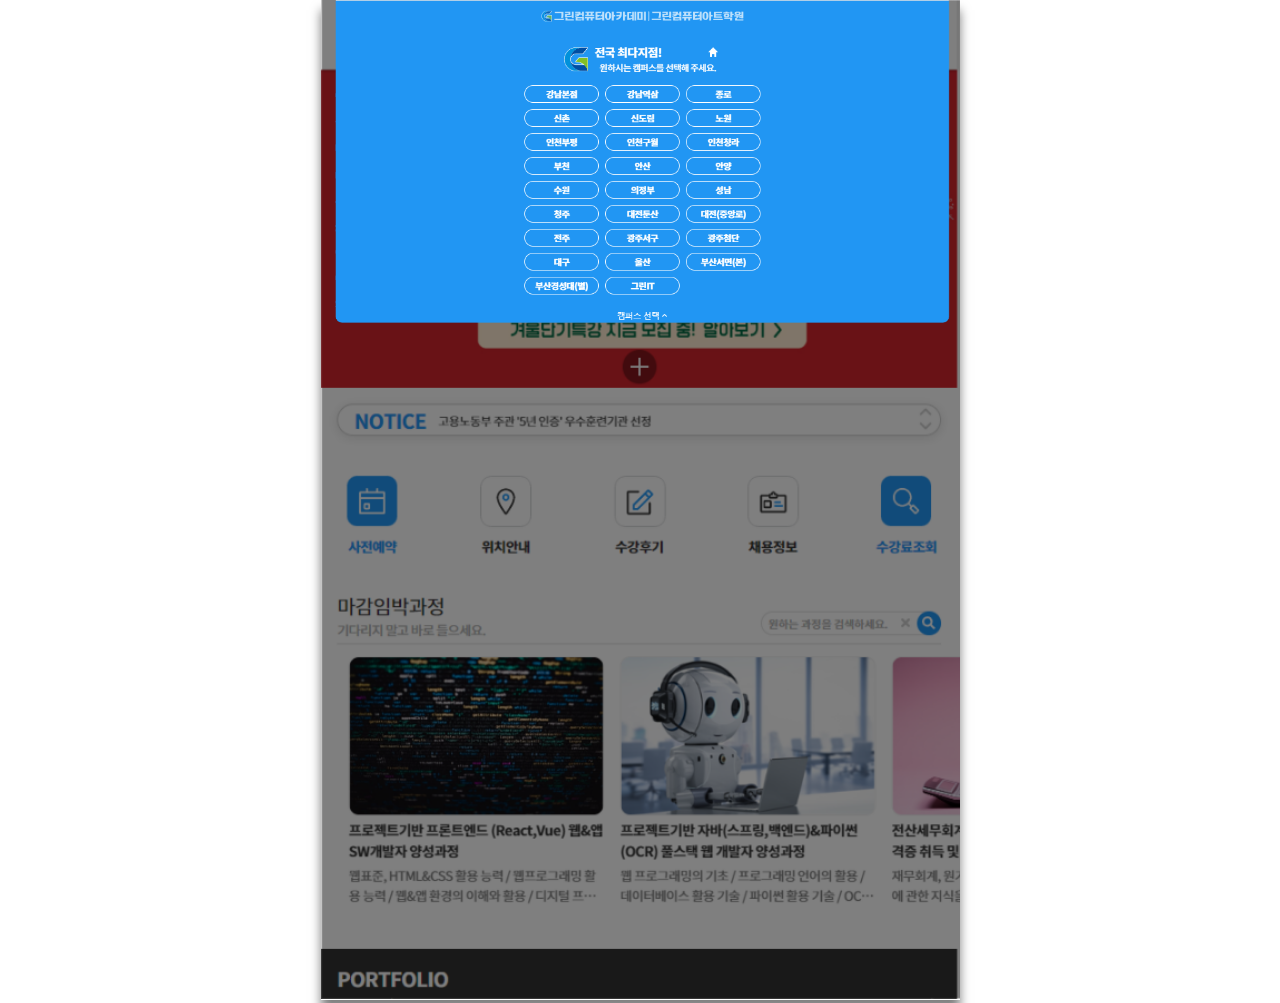
<file: campusBox.html>
<!DOCTYPE html>
<html lang="en">
<head>
    <meta charset="UTF-8">
    <meta name="viewport" content="width=device-width, initial-scale=1.0">
    <title>Document</title>
    <link rel="stylesheet" href="ScreenCloneProject.css">


    <style>
        * {
            margin: 0;
            padding: 0;
            box-sizing: border-box;
        }

        .container {
            margin: 0 auto;
            width: 639px;
            height: 1000px;
            display: flex;
            flex-direction: column;
            justify-content: center;
            position: relative; 
        }

        img {
            width: 100%;
            height: auto;
        }

        .tap {
            position: absolute; 
            top: 0; 
            left: 0;
            cursor: pointer;
        }
        
    </style>
</head>

<body>
    <div class="container">   
        
        <div class="tap_background">    
           <img src="img/tap_background.png" alt="">
        </div> 

        <div class="tap">    
            <img src="img/tap.png" onclick="openNewPage('index.html')" alt="">                         

        </div>
    </div>

    <script src="ScreenCloneProject.js"></script>

</body>

</html>
</file>
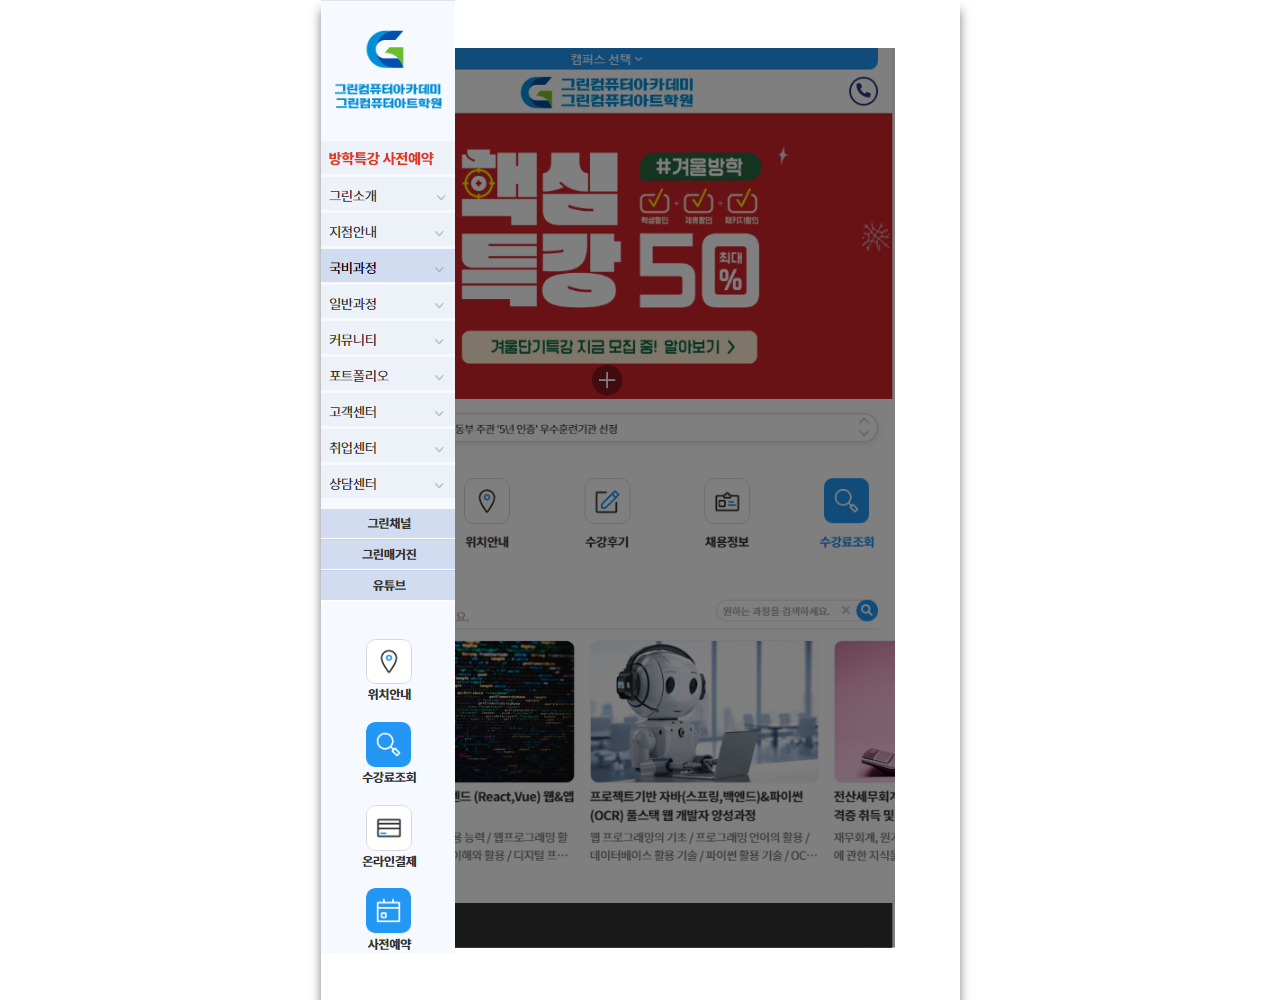
<file: mobileBtn.html>
<!DOCTYPE html>
<html lang="en">
<head>
    <meta charset="UTF-8">
    <meta name="viewport" content="width=device-width, initial-scale=1.0">
    <title>Document</title>
    <link rel="stylesheet" href="ScreenCloneProject.css">

    <style>
        .container {
            margin: 0 auto;
            width: 639px;
            height: 1000px;
            display: flex;
            flex-direction: column;
            justify-content: center;
            position: relative; 
        }
        .side {
            position: absolute; 
            top: 0; 
            left: 0;
            cursor: pointer;
        }
        
    </style>



<body>
    <div class="container">   
        
        <div class="tap_background">    
           <img src="img/tap_background.png" alt="backgroundImg">
        </div> 

        <div class="side">    
            <img src="img/side.png" onclick="openNewPage('index.html')" alt="">
        </div>
    </div>

    <script src="ScreenCloneProject.js"></script>

</body>

</html>
</file>
<file: ScreenCloneProject.css>
*{
    margin: 0;
    padding: 0;
    box-sizing: border-box;            
}

img{
    width: auto;
    height: auto;
}

button{
    background: transparent; 
    border: none; 
    cursor: pointer;
    display: flex;

}

/* ------------------------------------- */

.container{
    margin: 0 auto;
    width: 639px;
    box-shadow: 0px 10px 10px 0px rgba(0, 0, 0.5, 0.5);

}

/* 헤더 -> campusBox */

.header{
    display: flex;
    flex-direction: row;
    justify-content: center;         
    flex-wrap: wrap;
    width: 100%;
    height: 75px;
    background-color: #ffffff;
}

 /* 캠퍼스 선택 */

.campusBox{
    width: 600px;
    height: 20px;
    background-color: #2196f3;     
    border-radius:  0 0 10px 10px;  /*둥굴게*/
    display: flex;
    justify-content: center;
    align-items: center;          
}

.campusBox > button{
    color: #ffffff;
    text-align: center;
    font-size: 15px;

}


/* 3개 요소 부모임 */
.headerBox{
    width: 600px; /*가로 길이 campusBox width */
    height: 55px;      /* 75px(header)-20px(campusBox) = 55px */
    background-color: #ffffff;
   
    display: flex;
    flex-direction: row;
    justify-content: space-between;  
    align-items: center /*수직정렬*/

}
/*---------------공통으로 쓰는 부분------------------------*/
/* 이미지 - 가로 크기는 이미지 원본 높이는 부모로 부터 맞추게 */


.contents{
    width: 100%;
    background-color: #ffffff;
    padding-left: 20px;  
    padding-right: 20px;      
}

.bannerWrap {    
    position: relative; 
    display: flex;
    flex-direction: row;
    justify-content: center; 
}

.clippingLeftArrow{
    position: absolute; 
    top: 40%; 
    left: 0%;
    cursor: pointer;
}
.clippingRightArrow{
    position: absolute; 
    top: 40%; 
    right: 0%;
    cursor: pointer;
}



.quick{
    width: 100%;
    height: 30px;

    display: flex;
    flex-direction: row;
    justify-content: space-between;       
    align-items: center; 

    padding-left: 20px;   
    padding-right: 20px;  

    border: 1px solid #ccc;

    border-radius:  20px 20px 20px 20px; 


    background-color: #fff;



    /*  왜 안 먹지 상단... */
    /* box-shadow: 0px 5px 10px rgba(0, 0, 0, 0.3); */
    
}

.quickNotice,
.quickTitle {
    display: flex;
    align-items: center;
}


.quickArrow{
    display: flex;
    flex-direction: column;
    flex-wrap: wrap;  
    align-items: center; 
}
.quickArrow > button{
    height: 15px;
}

.quickNotice > h3{
    color: #2196f3;
}

.blank{
    height: 10px;
}

.quickMenu{
    
    padding-top: 30px;
    padding-bottom: 30px;


    display: flex;
    flex-direction: row;
    flex-wrap: wrap;  
    justify-content: space-around;
    align-items: center; 


}



.quickMenu>div{
    display: flex;
    align-items: center; 
    flex-direction: column;
    font-weight: bold;
    cursor: pointer;
}

.quickMenu>:nth-child(1), .quickMenu>:nth-child(5){
    color: #2196f3;
}


.quickMenu>:nth-child(2)>img:hover, 
.quickMenu>:nth-child(3)>img:hover,
.quickMenu>:nth-child(4)>img:hover
{
    background-color: #2196f3;
    border-radius:  20px 20px 20px 20px;  /*둥굴게*/


}



/* qbqbbqb */

.contentCourse{
    padding-left: 10px;
    padding-right: 10px;



    display: flex;
    flex-direction: row;
    justify-content: space-between; 
}

.contentTitile{
    display: flex;
    flex-direction: column;    
}


.contentTitile > span{
    color: #bdbdbd;
    font-size: small;
    letter-spacing : -1px;
    font-weight: 500;
}

.search{
    display: flex;
    flex-direction: column;
}

.searchWrap{
    padding-left: 10px;
    display: flex;
    flex-direction: row;
    align-items: center;
    border: 1px solid #ccc;
    border-radius:  20px 20px 20px 20px;
}

#searchInput::placeholder{
    color:  #bdbdbd;
}

.searchWrap>div>button{
    display: flex;
    align-items: center;
}

.searchWrap > input{
    width: 180px;
    text-decoration: none;
    color: none;
    background: transparent; /* 투명한 배경 */
    border: none;
    outline: none;
    
}

.lastMinuteRegistration {
    margin: 20px;
    display: flex;
    flex-direction: row;
    justify-content: center;
    align-items: center;
}

#left, #right{
    cursor: pointer;
} 


.classask{
    display: flex;
    flex-direction: column;
    flex-wrap: nowrap;
    align-items: center;
    justify-content: center;

}



.tableflex{
    display: flex;
}

td:first-child{
    text-align: center;

    background-color: #2d3381;
    color: #fff;
    width: 100px;
    font-weight: 700;

}



td:last-child{
    width: 300px;
}

select{
    margin: 5px 15px;
    height: 25px;


}

.checkwrap{
    margin: 10px;
    margin-left: 15px;
}

.checkwrap > div{
    margin-top: 5px;
}



.userName > input{
    margin: 5px 15px;
    border: 1px solid #bdbdbd;
    height: 25px;
}    




table{
    width: 450px;
    height: 300px;
    border: 1px solid black;
    border-collapse: collapse;
    background-color: white;
}

td,th{
    border: 1px solid  #6e5fd1;

} 

#tell_1{
    margin: 0;
    margin-left: 15px;

}


#tell_2, #tell_3{
    text-align: center;
    margin: 5px 0;
    width: 45px;
    height: 25px;
    border: 1px solid #bdbdbd;

}


.classaskTitile{
    display: flex;
    flex-direction: column; 
}

.classaskTitile > span{
    margin-top: 5px;
    color: #bdbdbd;
    font-size: small;
    letter-spacing : -1px;
    font-weight: 600;
    margin-bottom: 5px;
}

select{
    border-color: #bdbdbd;
    

}

.classaskWrap{
    padding : 0 10px;
    background-color: #f2f2f2;
}



.classaskTitile>h2{
    letter-spacing : -3px;
    color: rgb(22, 22, 22);
}

hr{   
    border: none;
    height: 1px;
    background-color: #bdbdbd; /* 색상을 여기에 지정하세요 */
}

#tuition{
    display: flex;
    align-items: center;
    justify-content: center;
}

form{
    display: flex;
    flex-direction: column;
    align-items: center;
    justify-content: center;

}




.footer{
    width: 100%;
    background-color: #333333;
    display: flex;
    flex-direction: column;
    align-items: center;
    justify-content: center;
}

.footerCall{
    color: white;
    display: flex;
    align-items: center;
    justify-content: center;
    

}

.footer{
    display: flex;
    flex-direction: column;
    align-items : center; 
    justify-content: center;

}

.footerWrap > *{
    margin: 20px 0;
    text-align: center;
    color: white;
}

.footerlogo{
    display: flex;
    align-items: center;
    justify-content: center;

}


.fmenu1 > ul {
    margin: 20px auto;
    display: grid;
    grid-template-rows: repeat(3,25px);
    grid-template-columns: repeat(3,200px);
    place-items : center; 
    font-weight: 700;
    font-size: small;
} 

.fmenu1 > ul > li{
    list-style: none;    
} 

.finfo > ul {
    margin: 20px;
}



.finfo > ul > li{
    font-size: 11px;
    font-weight: 700;
    list-style: none;    

}
</file>
